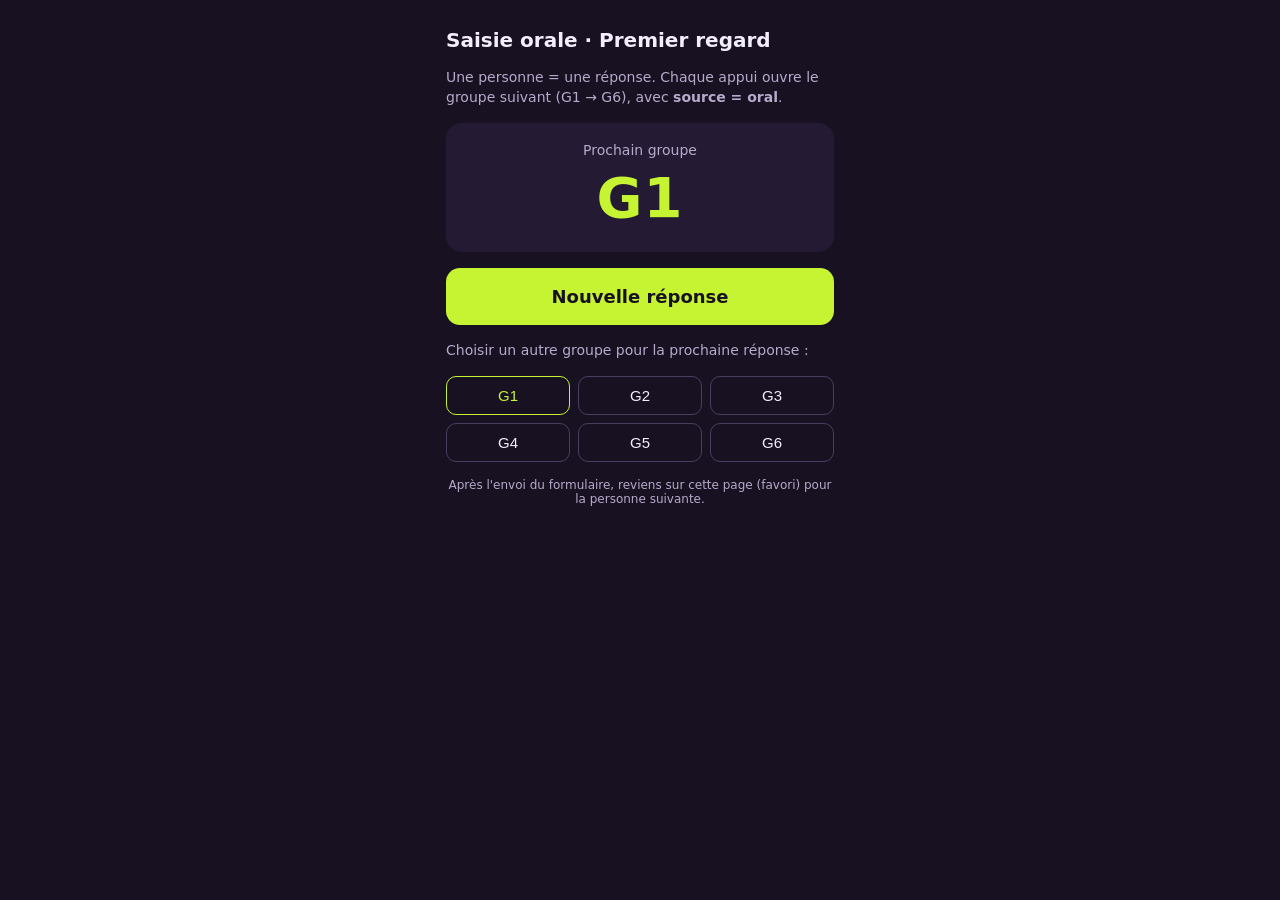
<file: orale/index.html>
<!doctype html>
<html lang="fr">
<head>
  <meta charset="utf-8">
  <meta name="viewport" content="width=device-width, initial-scale=1, viewport-fit=cover">
  <meta name="robots" content="noindex, nofollow">
  <title>NSB · Saisie orale</title>
  <meta name="theme-color" content="#181122">
  <style>
    :root{--bg:#181122;--card:#241a33;--txt:#f3eefb;--mut:#b7aacb;--lime:#c6f432}
    *{box-sizing:border-box}
    html,body{margin:0;background:var(--bg);color:var(--txt);font-family:-apple-system,system-ui,Segoe UI,Roboto,Arial,sans-serif}
    main{max-width:420px;margin:0 auto;padding:28px 16px 40px;display:flex;flex-direction:column;gap:16px}
    h1{font-size:20px;margin:0}
    p{margin:0;color:var(--mut);font-size:14px;line-height:1.4}
    .card{background:var(--card);border-radius:16px;padding:18px;text-align:center}
    .next{font-size:56px;font-weight:800;color:var(--lime);letter-spacing:.02em;margin:4px 0}
    .go{display:block;width:100%;padding:18px;border:0;border-radius:14px;background:var(--lime);color:#181122;font-size:18px;font-weight:800;text-decoration:none;text-align:center}
    .row{display:flex;gap:8px;flex-wrap:wrap;justify-content:center}
    .row button{flex:1 0 28%;padding:10px 0;border-radius:10px;border:1px solid #4a3d60;background:transparent;color:var(--txt);font-size:15px}
    .row button.on{border-color:var(--lime);color:var(--lime)}
    small{color:var(--mut);font-size:12px;text-align:center}
  </style>
</head>
<body>
<main>
  <h1>Saisie orale · Premier regard</h1>
  <p>Une personne = une réponse. Chaque appui ouvre le groupe suivant (G1 → G6), avec <b>source = oral</b>.</p>
  <div class="card">
    <p>Prochain groupe</p>
    <div class="next" id="next">G1</div>
    <p id="count"></p>
  </div>
  <a class="go" id="go" href="#">Nouvelle réponse</a>
  <p>Choisir un autre groupe pour la prochaine réponse :</p>
  <div class="row" id="pick"></div>
  <small>Après l'envoi du formulaire, reviens sur cette page (favori) pour la personne suivante.</small>
</main>
<script>
/* Page de saisie orale NSB.
   Les liens viennent de docs/routes.json ("premier_regard"), comme pour la carte NFC.
   La rotation G1 → G6 est gardée dans ce téléphone (localStorage). */
(function () {
  var FALLBACK = {
    G1: 'https://tally.so/r/PRpJA1', G2: 'https://tally.so/r/bZqQ8L', G3: 'https://tally.so/r/8Nq4P5',
    G4: 'https://tally.so/r/vXM5x0', G5: 'https://tally.so/r/2jXGbj', G6: 'https://tally.so/r/WJ2Vej'
  };
  var KEY = 'nsb_orale_index', KEYN = 'nsb_orale_total';
  var groupes = FALLBACK, noms = Object.keys(FALLBACK);
  var get = function (k, d) { try { var v = localStorage.getItem(k); return v === null ? d : v; } catch (e) { return d; } };
  var set = function (k, v) { try { localStorage.setItem(k, String(v)); } catch (e) {} };
  var idx = parseInt(get(KEY, '0'), 10) || 0;

  function lien(g) {
    var u = new URL(groupes[g]);
    u.searchParams.set('source', 'oral');
    return u.toString();
  }
  function rendu() {
    idx = ((idx % noms.length) + noms.length) % noms.length;
    var g = noms[idx];
    document.getElementById('next').textContent = g;
    document.getElementById('go').href = lien(g);
    var n = parseInt(get(KEYN, '0'), 10) || 0;
    document.getElementById('count').textContent = n ? n + ' réponse(s) lancée(s) depuis ce téléphone' : '';
    var pick = document.getElementById('pick');
    pick.innerHTML = '';
    noms.forEach(function (nom, i) {
      var b = document.createElement('button');
      b.textContent = nom;
      if (i === idx) b.className = 'on';
      b.onclick = function () { idx = i; set(KEY, idx); rendu(); };
      pick.appendChild(b);
    });
  }
  document.getElementById('go').addEventListener('click', function () {
    set(KEY, (idx + 1) % noms.length);
    set(KEYN, (parseInt(get(KEYN, '0'), 10) || 0) + 1);
  });

  rendu();
  fetch('../docs/routes.json?t=' + Date.now())
    .then(function (r) { return r.json(); })
    .then(function (d) {
      var pr = d && d.fr && d.fr.premier_regard;
      var ok = pr && Object.keys(pr).filter(function (k) { return pr[k]; });
      if (ok && ok.length) {
        groupes = {}; ok.forEach(function (k) { groupes[k] = pr[k]; });
        noms = ok; rendu();
      }
    })
    .catch(function () {});
})();
</script>
</body>
</html>
</file>
